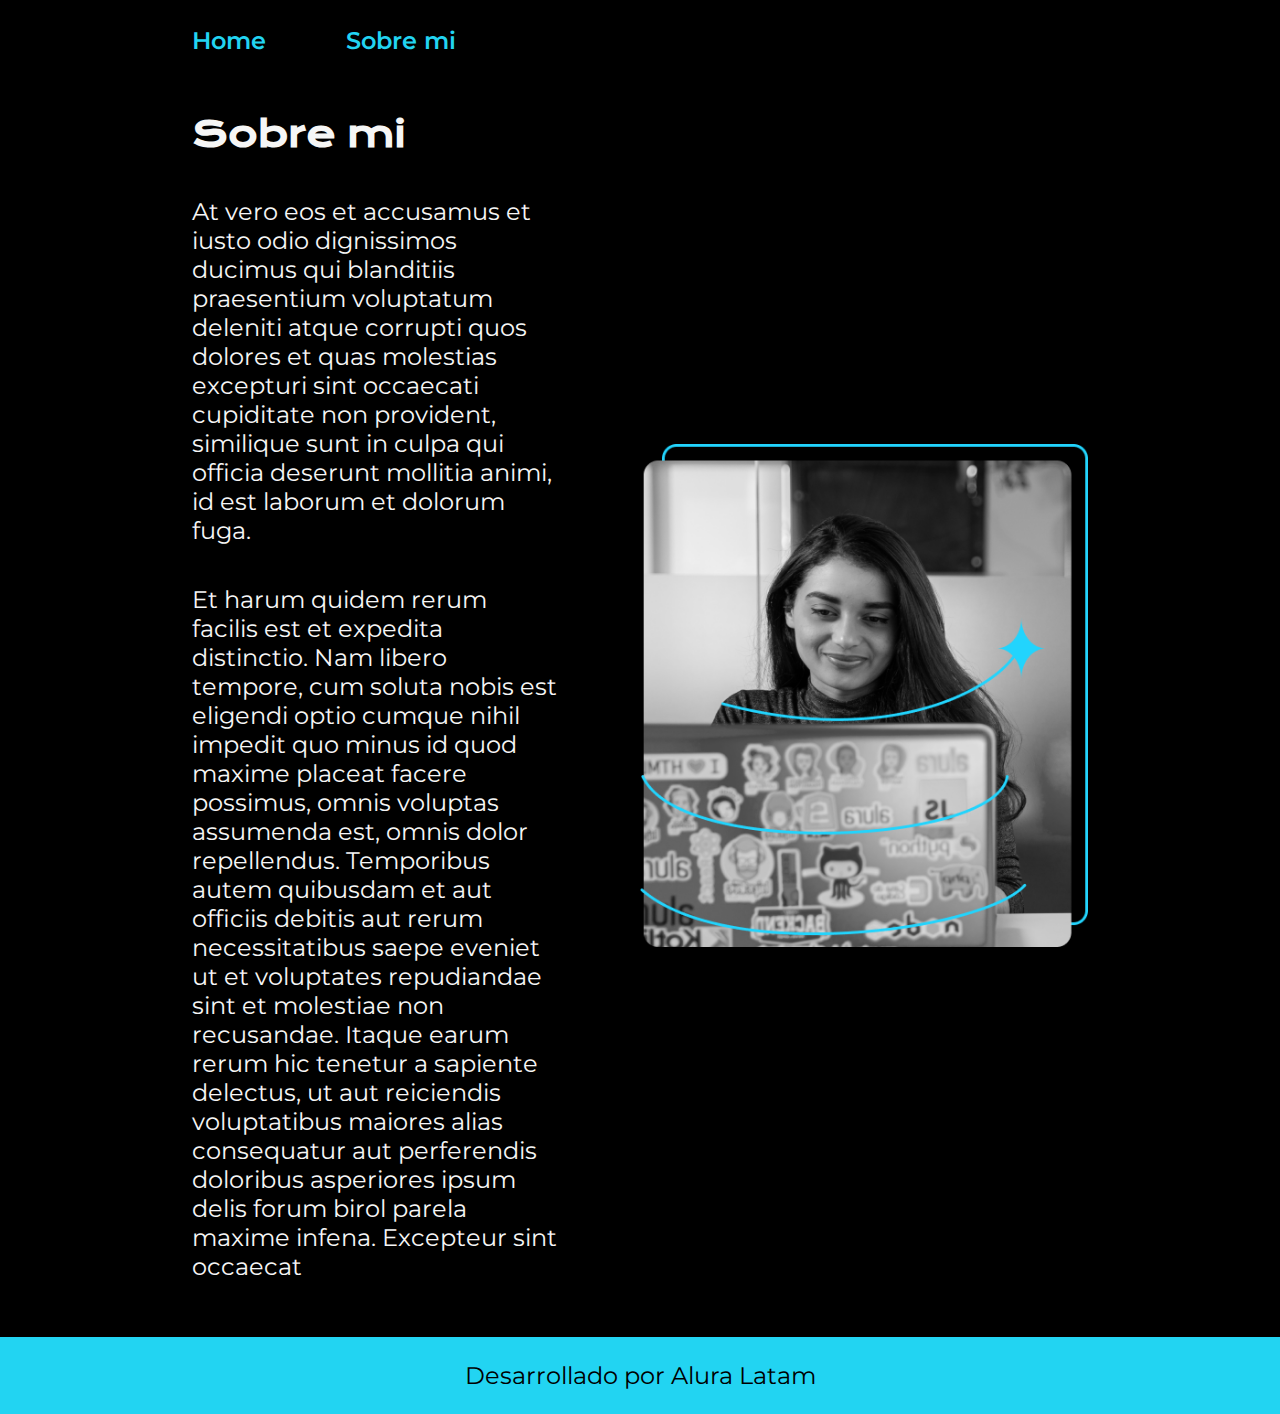
<file: about.html>
<!DOCTYPE html>
<html lang="es-co">
<head>
    <meta charset="UTF-8">
    <meta name="viewport" content="width=device-width, initial-scale=1.0">
    <title>Sobre mi</title>
    <link rel="stylesheet" href="./styles/style.css">
</head>


<body>
    <header class="header">
        <nav class="header_menu">
            <a class="header_menu_link" href="index.html">Home</a>
            <a class="header_menu_link" href="about.html">Sobre mi</a>
        </nav>
    
    </header>
    <main class="presentacion">
        <section class="presentacion_contenido">
            <h1 class="presentacion_contenido_titulo">Sobre mi</h1>
            <p class="presentacion_contenido_texto">At vero eos et accusamus et iusto odio dignissimos ducimus qui blanditiis praesentium voluptatum deleniti atque corrupti quos dolores et quas molestias excepturi sint occaecati cupiditate non provident, similique sunt in culpa qui officia deserunt mollitia animi, id est laborum et dolorum fuga.</p>
            <p class="presentacion_contenido_texto">Et harum quidem rerum facilis est et expedita distinctio. Nam libero tempore, cum soluta nobis est eligendi optio cumque nihil impedit quo minus id quod maxime placeat facere possimus, omnis voluptas assumenda est, omnis dolor repellendus. Temporibus autem quibusdam et aut officiis debitis aut rerum necessitatibus saepe eveniet ut et voluptates repudiandae sint et molestiae non recusandae. Itaque earum rerum hic tenetur a sapiente delectus, ut aut reiciendis voluptatibus maiores alias consequatur aut perferendis doloribus asperiores ipsum delis forum birol parela maxime infena. Excepteur sint occaecat </p>
        </section>

        <img class="presentacion_imagen" src="./assets/Imagem.png" alt="Imagen de Anan Garcia tranajando">

    </main>

    <footer class="footer">
        <P>Desarrollado por Alura Latam</P>
    </footer>

</body>
</html>
</file>
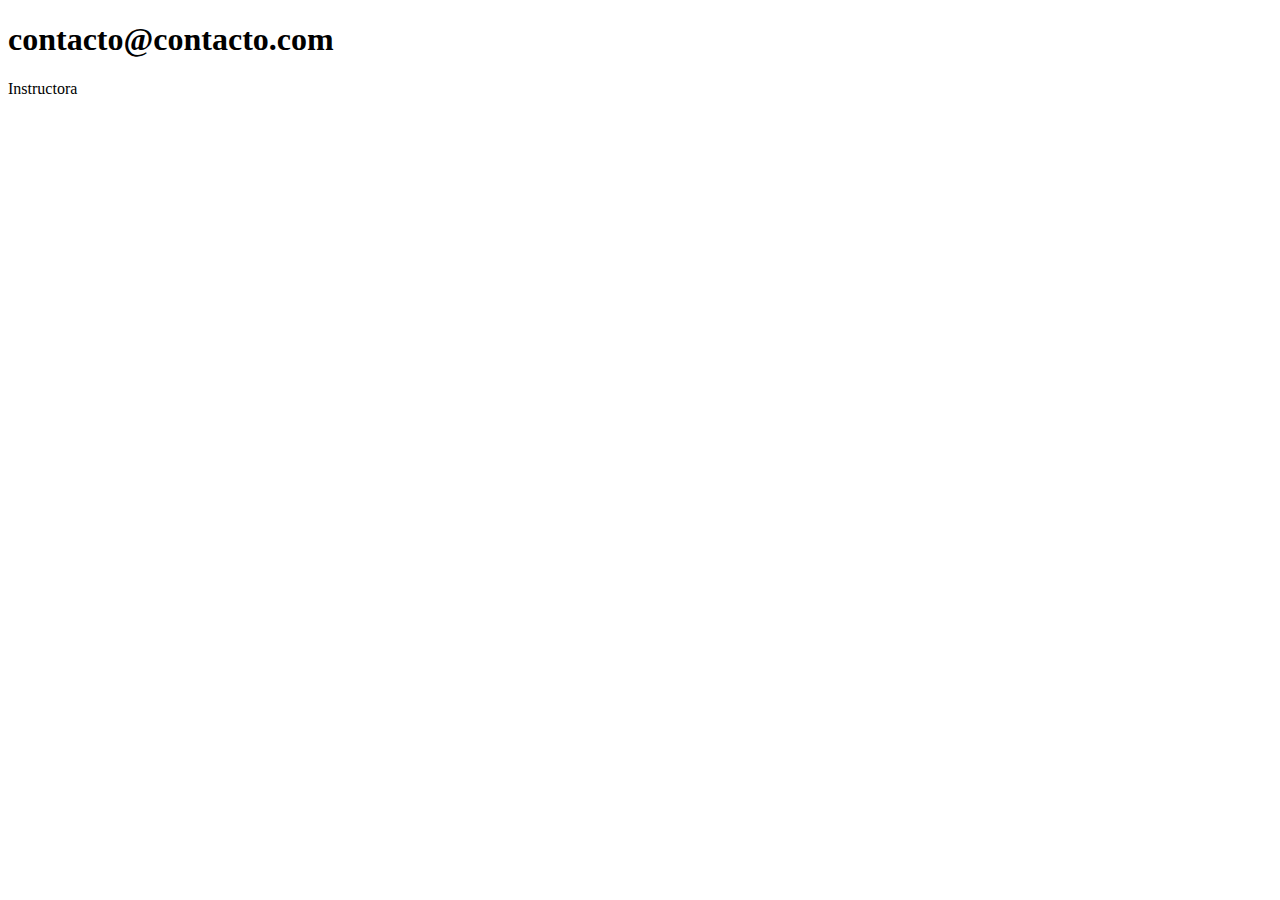
<file: contacto.html>
<!DOCTYPE html>
<html lang="es">
<head>
    <meta charset="UTF-8">
    <meta name="viewport" content="width=device-width, initial-scale=1.0">
    <title>Contacto</title>
</head>
<body>
    <h1>contacto@contacto.com</h1>
    <p>Instructora</p>
</body>
</html>
</file>
<file: styles/style.css>
@import url('https://fonts.googleapis.com/css2?family=Krona+One&family=Montserrat:ital,wght@0,100..900;1,100..900&display=swap');

:root {
    --color-primario: #000000;
    --color-secundario: #f6f6f6;
    --color-terciario: #22d4f2;
    --color-hover: #272727;

    --fuente-montserrat: "Montserrat", sans-serif;
    --fuente-kroma: "Krona One", sans-serif;

}


*{
    padding: 0;
    margin: 0;
}

.header {
    padding: 2% 0% 0% 15%;
}

.header_menu {
    display: flex;
    gap: 80px;
}

.header_menu_link {
    font-family: var(--fuente-montserrat);
    font-size: 1.5rem;
    font-weight: 600;
    color: var(--color-terciario);
    text-decoration: none;
}

body {
    background-color: var(--color-primario);
    color: var(--color-secundario);
    box-sizing: border-box;

}



.presentacion {
    display: flex;
    align-items: center;
    justify-content: space-between;
    padding: 4.4% 15%;
    gap: 82px;

}

.presentacion_contenido {
    width: 50%;
    display: flex;
    flex-direction: column;
    gap: 40px;

}

.presentacion_contenido_titulo {
    font-size: 2.25rem;
    font-family: var(--fuente-kroma);
}

.titulo-destaque {
    color: var(--color-terciario);
}

.presentacion_contenido_texto {
    font-size: 1.5rem;
    font-family: var(--fuente-montserrat);
}

.presentacion_enlaces {
    display: flex;
    justify-content: space-between;
    flex-direction: column;
    align-items: center;
    gap: 32px;


}

.presentacion_enlaces_link {
    width: 50%;
    text-align: center;
    padding: 21.5px 0;
    border-radius: 8px;
    font-family: var(--fuente-montserrat);
    font-size: 1.5rem;
    font-weight: 600;
    text-decoration: none;
    color: var(--color-secundario);
    border: 2px solid var(--color-terciario);
    display: flex;
    justify-content: center ;
    gap: 10PX;
}

.presentacion_enlaces_subtitulos {
    font-family: var(--fuente-kroma);
    font-size: 1.5rem;
    font-weight: 400;
    

}

.presentacion_enlaces_link:hover {
    background-color: var(--color-hover);
}

.presentacion_imagen {
    width: 50%;
}

.footer {
    background-color: var(--color-terciario);
    padding: 24px;
    color: var(--color-primario);
    text-align: center;
    font-family: var(--fuente-montserrat);
    font-size: 1.5rem;
    font-weight: 400;
}

@media (max-width: 1200px) {

    .header {
        padding: 10%;
    }

.header_menu {
    justify-content: center;
}
.presentacion {
    flex-direction: column-reverse;
    padding: 5%;
}

.presentacion_contenido {
    width: auto;
}

  }
</file>
